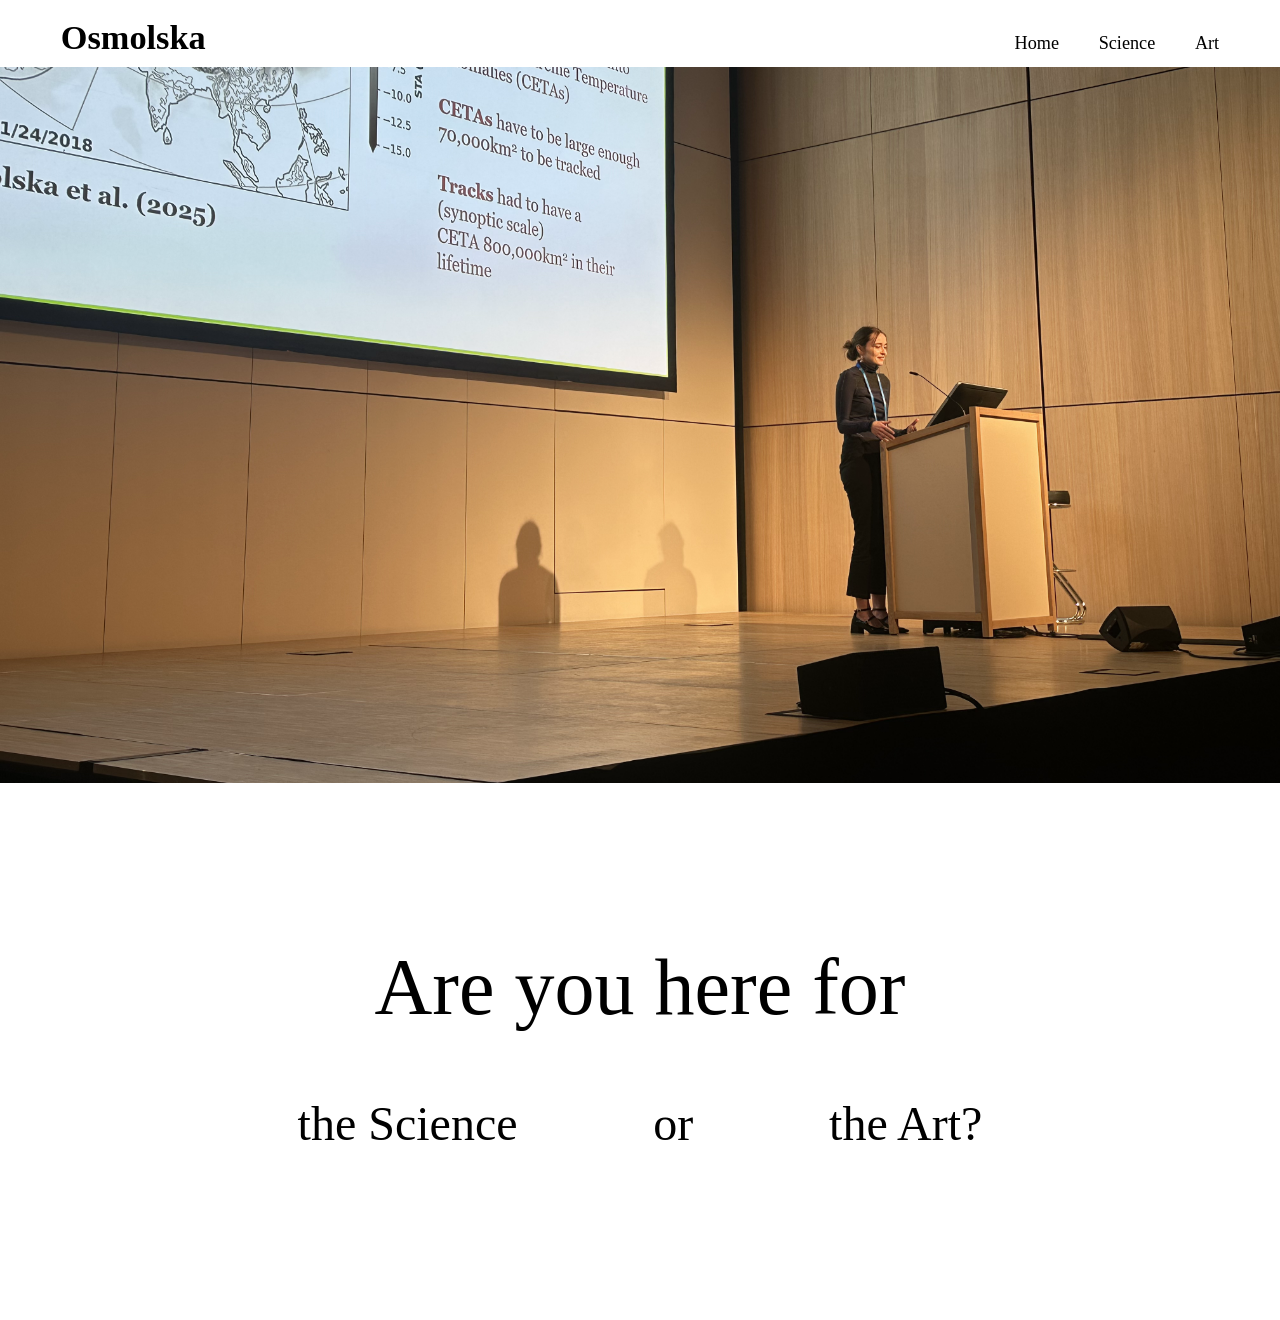
<file: index.html>
<!DOCTYPE html>
<html lang="en">
<head>
  <meta charset="UTF-8">
  <meta name="viewport" content="width=device-width, initial-scale=1.0">
  <title>Osmolska</title>
  <link rel="stylesheet" href="style.css">
  <style>
    .hero {
      position: relative;
    }

    .hero__img {
      width: 100%;
    }

    .ask {
      margin-top: calc(6 * var(--cm));
      padding-bottom: calc(6 * var(--cm));
      text-align: center;
    }

    .ask__title {
      margin: 0 calc(1 * var(--cm));
      font-size: 5rem;
      font-weight: normal;
    }

    .ask__choices {
      display: flex;
      flex-wrap: wrap;
      align-items: center;
      justify-content: center;
      gap: calc(4 * var(--cm));
      margin-top: calc(2 * var(--cm));
    }

    .ask__or {
      font-size: 3rem;
    }

    .ask__link {
      padding: 10px 30px;
      border: 0;
      border-radius: 20px;
      background: rgba(255, 255, 255, 0.7);
      color: #000;
      font: inherit;
      font-size: 3rem;
      white-space: nowrap;
      text-decoration: none;
      cursor: pointer;
    }

    @media (max-width: 700px), (max-height: 520px) {

      body {
        display: flex;
        flex-direction: column;
        min-height: 100vh;
      }

      .hero {
        flex: 1;
        overflow: hidden;
        min-height: 160px;
      }

      .hero__img {
        position: absolute;
        top: 0;
        left: 0;
        width: calc(100% + 10 * var(--cm));
        height: 100%;
        margin-left: calc(-9 * var(--cm));
        object-fit: cover;
        object-position: center;
      }

      .ask {
        position: absolute;
        top: 50%;
        left: 0;
        z-index: 1;
        width: 100%;
        margin: 0;
        padding: 0;
        transform: translateY(-50%);
      }

      .ask__title {
        font-size: 11vw;
        font-weight: bold;
        color: #fff;
      }

      .ask__choices {
        gap: calc(0.7 * var(--cm));
      }

      .ask__or {
        color: #fff;
        font-size: 5.8vw;
      }

      .ask__link {
        padding: 7px 12px;
        border-radius: 14px;
        font-size: 5.8vw;
      }
    }
  </style>
</head>
<body>
  <header class="banner">
    <a class="banner__title" href="index.html">Osmolska</a>

    <nav class="banner__nav" aria-label="Main">
      <a class="banner__link" href="index.html" aria-current="page">Home</a>
      <a class="banner__link" href="science.html">Science</a>
      <a class="banner__link" href="art.html">Art</a>
    </nav>
  </header>

  <main class="hero">
    <img class="hero__img" src="Images/Presentation.png"
         alt="A collage of the work behind Osmolska">

    <div class="ask">
      <h2 class="ask__title">Are you here for</h2>
      <div class="ask__choices">
        <a class="ask__link" href="science.html">the Science</a>
        <span class="ask__or">or</span>
        <a class="ask__link" href="art.html">the Art?</a>
      </div>
    </div>
  </main>
</body>
</html>
</file>
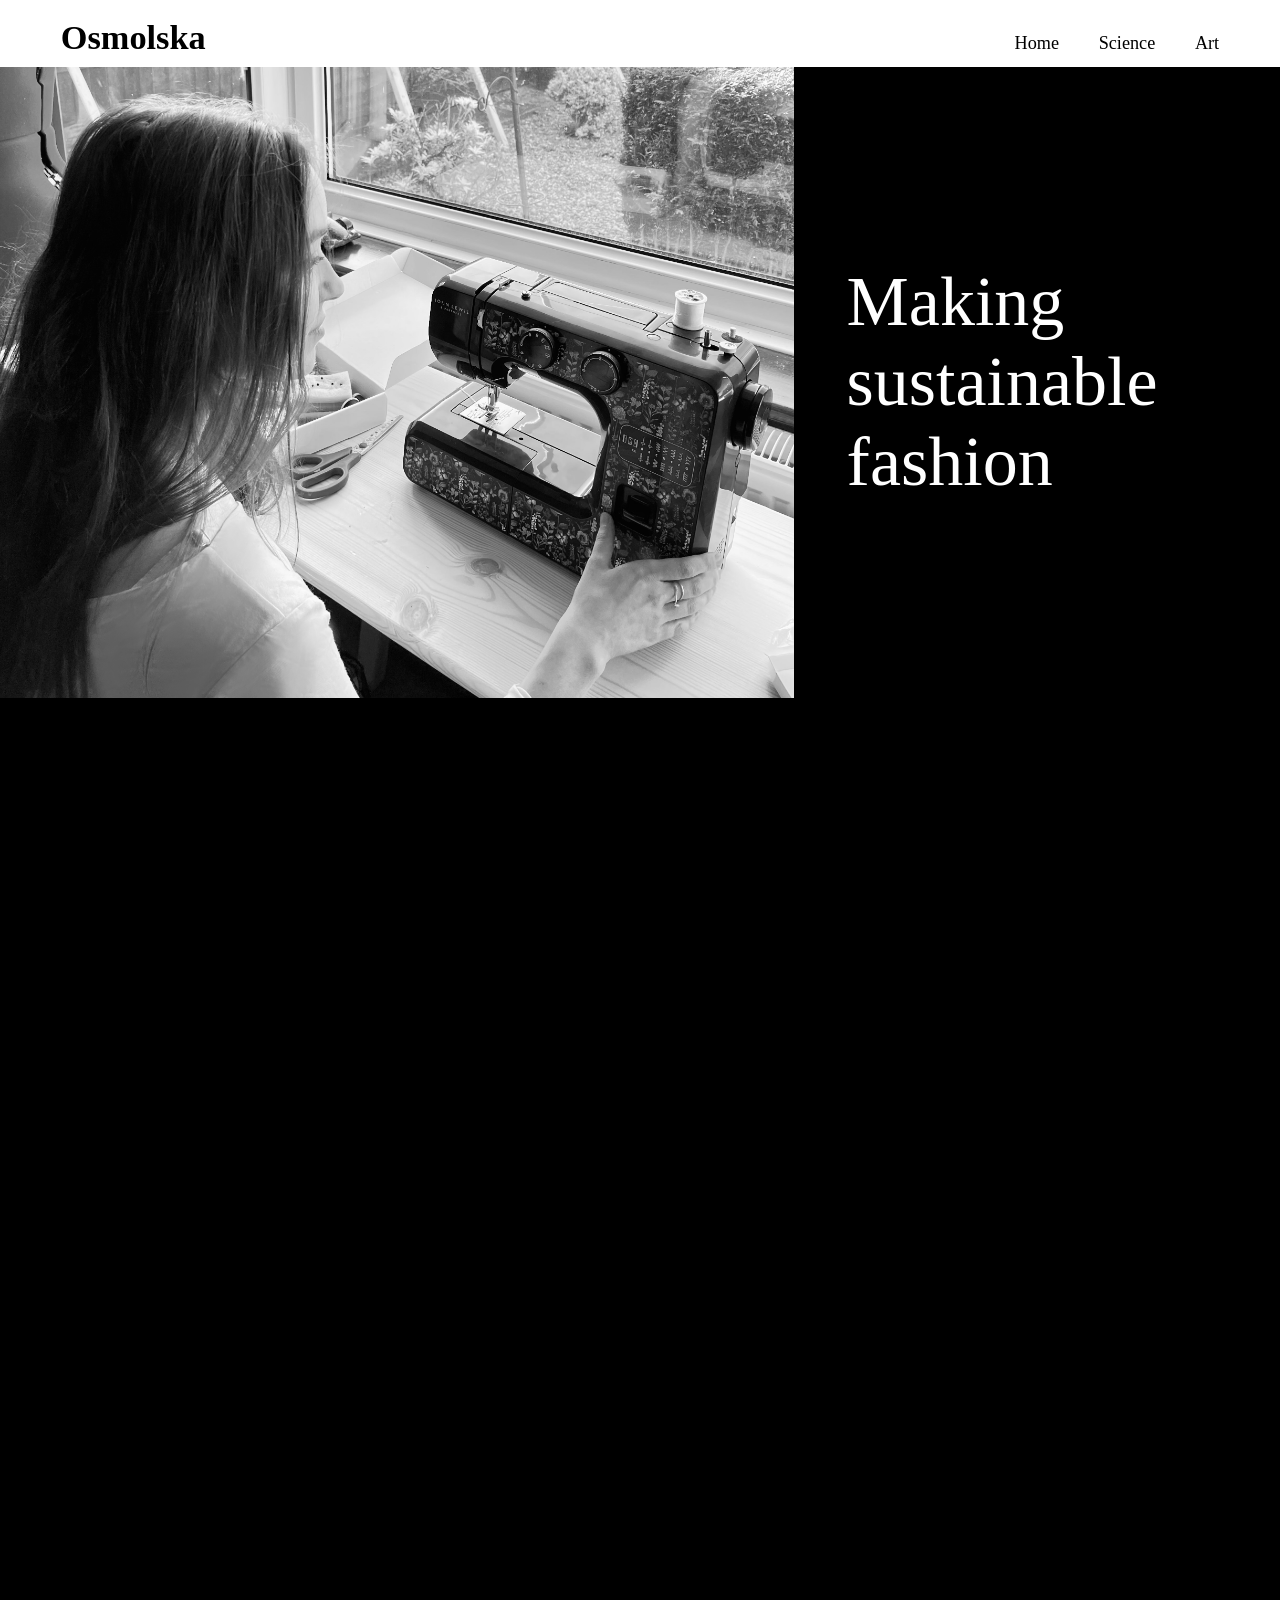
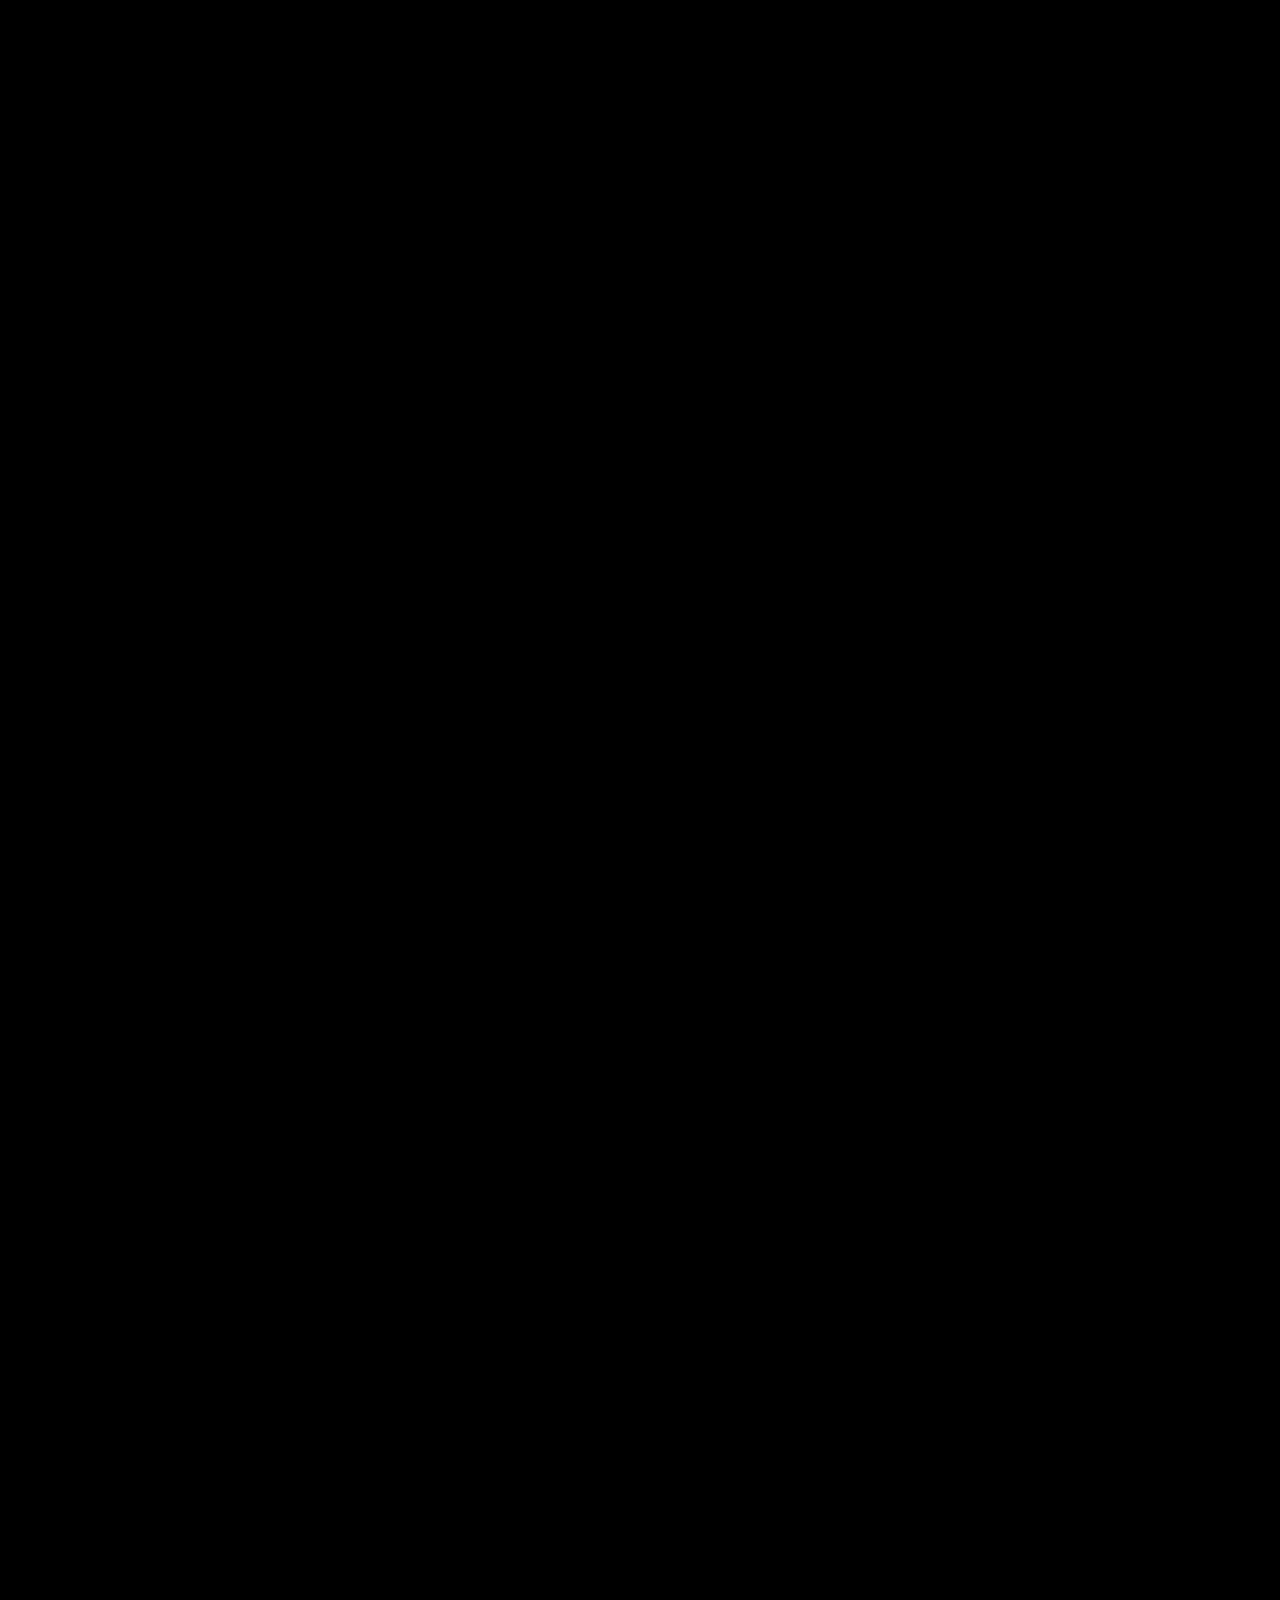
<file: art.html>
<!DOCTYPE html>
<html lang="en">
<head>
  <meta charset="UTF-8">
  <meta name="viewport" content="width=device-width, initial-scale=1.0">
  <title>Osmolska - Art</title>
  <link rel="stylesheet" href="style.css">
  <style>
    body {
      background: #000;
    }

    .sewing {
      display: flex;
      align-items: center;
      gap: calc(2 * var(--cm));
      width: fit-content;
      max-width: 100%;
      margin: 0 auto calc(4 * var(--cm));
    }

    .sewing__photo {
      width: calc(30 * var(--cm));
    }

    .sewing__title {
      color: #fff;
      font-size: min(calc(100 * var(--px)), 30vw);
    }


    .sewing + .gallery {
      margin-top: calc(3 * var(--cm));
    }

    .gallery__label {
      color: #fff;
    }

    @media (max-width: 700px), (max-height: 520px) {
      .sewing {
        flex-direction: column;
        gap: calc(1 * var(--cm));
        width: 100%;
        margin: 0 0 calc(2 * var(--cm));
      }

      .sewing__photo {
        width: 100%;
      }


      .sewing__title {
        position: static;
        width: 100%;
        font-size: min(calc(104 * var(--px)), 10vw);
        white-space: pre-line;
        text-align: center;
      }

      .sewing + .gallery {
        margin-top: calc(9 * var(--cm));
      }
    }
  </style>
</head>
<body>
  <header class="banner">
    <a class="banner__title" href="index.html">Osmolska</a>

    <nav class="banner__nav" aria-label="Main">
      <a class="banner__link" href="index.html">Home</a>
      <a class="banner__link" href="science.html">Science</a>
      <a class="banner__link" href="art.html" aria-current="page">Art</a>
    </nav>
  </header>

  <main>
    <section class="sewing">
      <img class="sewing__photo" src="Images/sewing.JPG"
           alt="Sewing a dress from reclaimed fabric">
      <div class="sewing__title">Making sustainable fashion</div>
    </section>

    <div class="gallery gallery--flow">
      <div class="gallery__item">
        <div class="gallery__label gallery__label--left"><a class="plain-link" href="https://www.sciencedirect.com/science/article/pii/S2405844023096123" target="_blank" rel="noopener noreferrer"><strong>Textile production amounts to nearly 10% of global carbon emissions. </strong></a></div>
        <img class="gallery__photo" src="Images/dress2.png"
             alt="A dress made from discarded fabric">
        <div class="gallery__label gallery__label--right"><a class="plain-link" href="https://www.sciencedirect.com/science/article/pii/S2405844023096123" target="_blank" rel="noopener noreferrer">Emitting billions of tonnes of CO2 annually.</a></div>
      </div>
      <div class="gallery__track"></div>

      <div class="gallery__item">
        <div class="gallery__label gallery__label--left"><strong>These clothes are made by me, using local / recycled materials.</strong></div>
        <img class="gallery__photo" src="Images/dress1.png"
             alt="A second dress made from recycled curtains">
        <div class="gallery__label gallery__label--right">e.g., curtains were used to make this dress.</div>
      </div>
      <div class="gallery__track"></div>

      <div class="gallery__item">
        <div class="gallery__label gallery__label--left"><strong>Clothes should last more than a month.</strong></div>
        <img class="gallery__photo gallery__photo--low" src="Images/dress3.jpg"
             alt="A third dress, worn and photographed outdoors">
        <div class="gallery__label gallery__label--right">Clothes should be valued.</div>
      </div>
      <div class="gallery__track"></div>
    </div>
  </main>

  <script src="gallery.js"></script>
  <script>
    (function () {
      const gallery = document.querySelector('.gallery');
      const items = gallery.querySelectorAll('.gallery__item');
      const tracks = gallery.querySelectorAll('.gallery__track');

      Gallery.init({ items, tracks, flowOnMobile: true });
    })();
  </script>
</body>
</html>
</file>
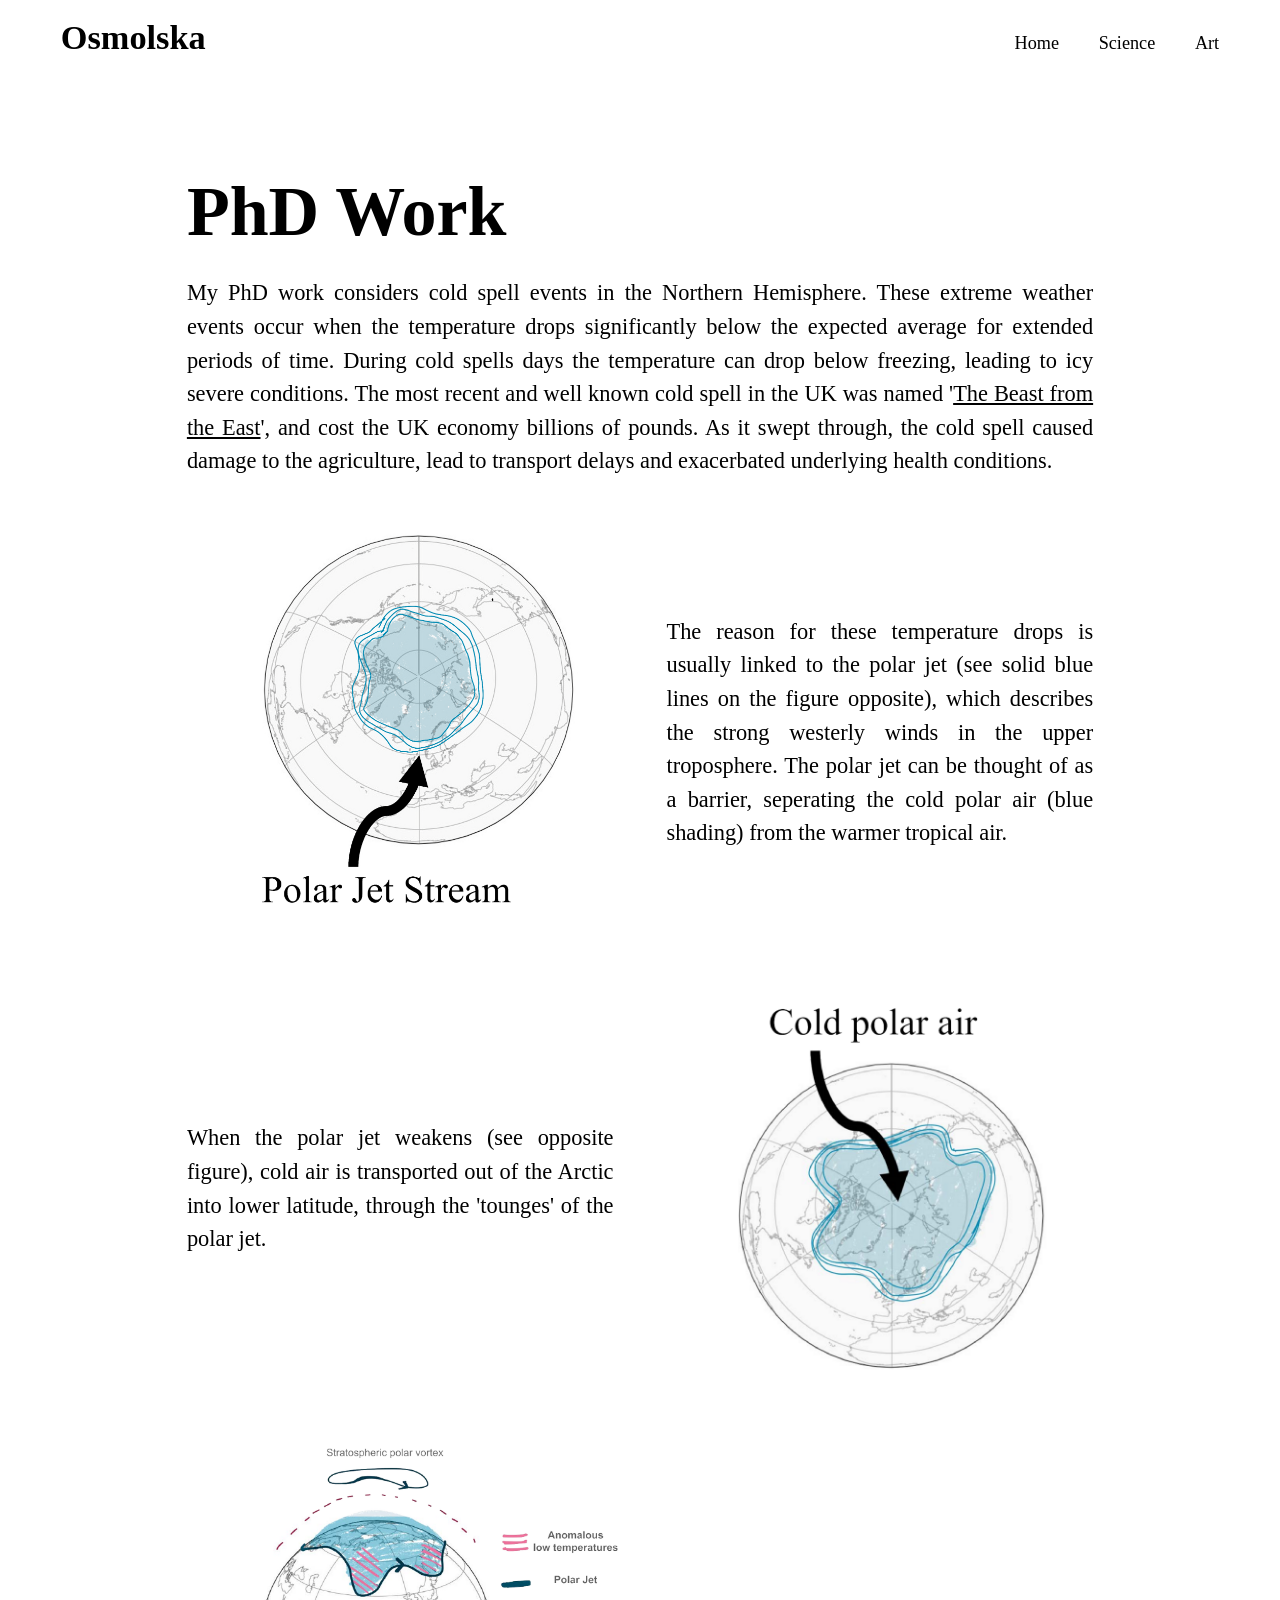
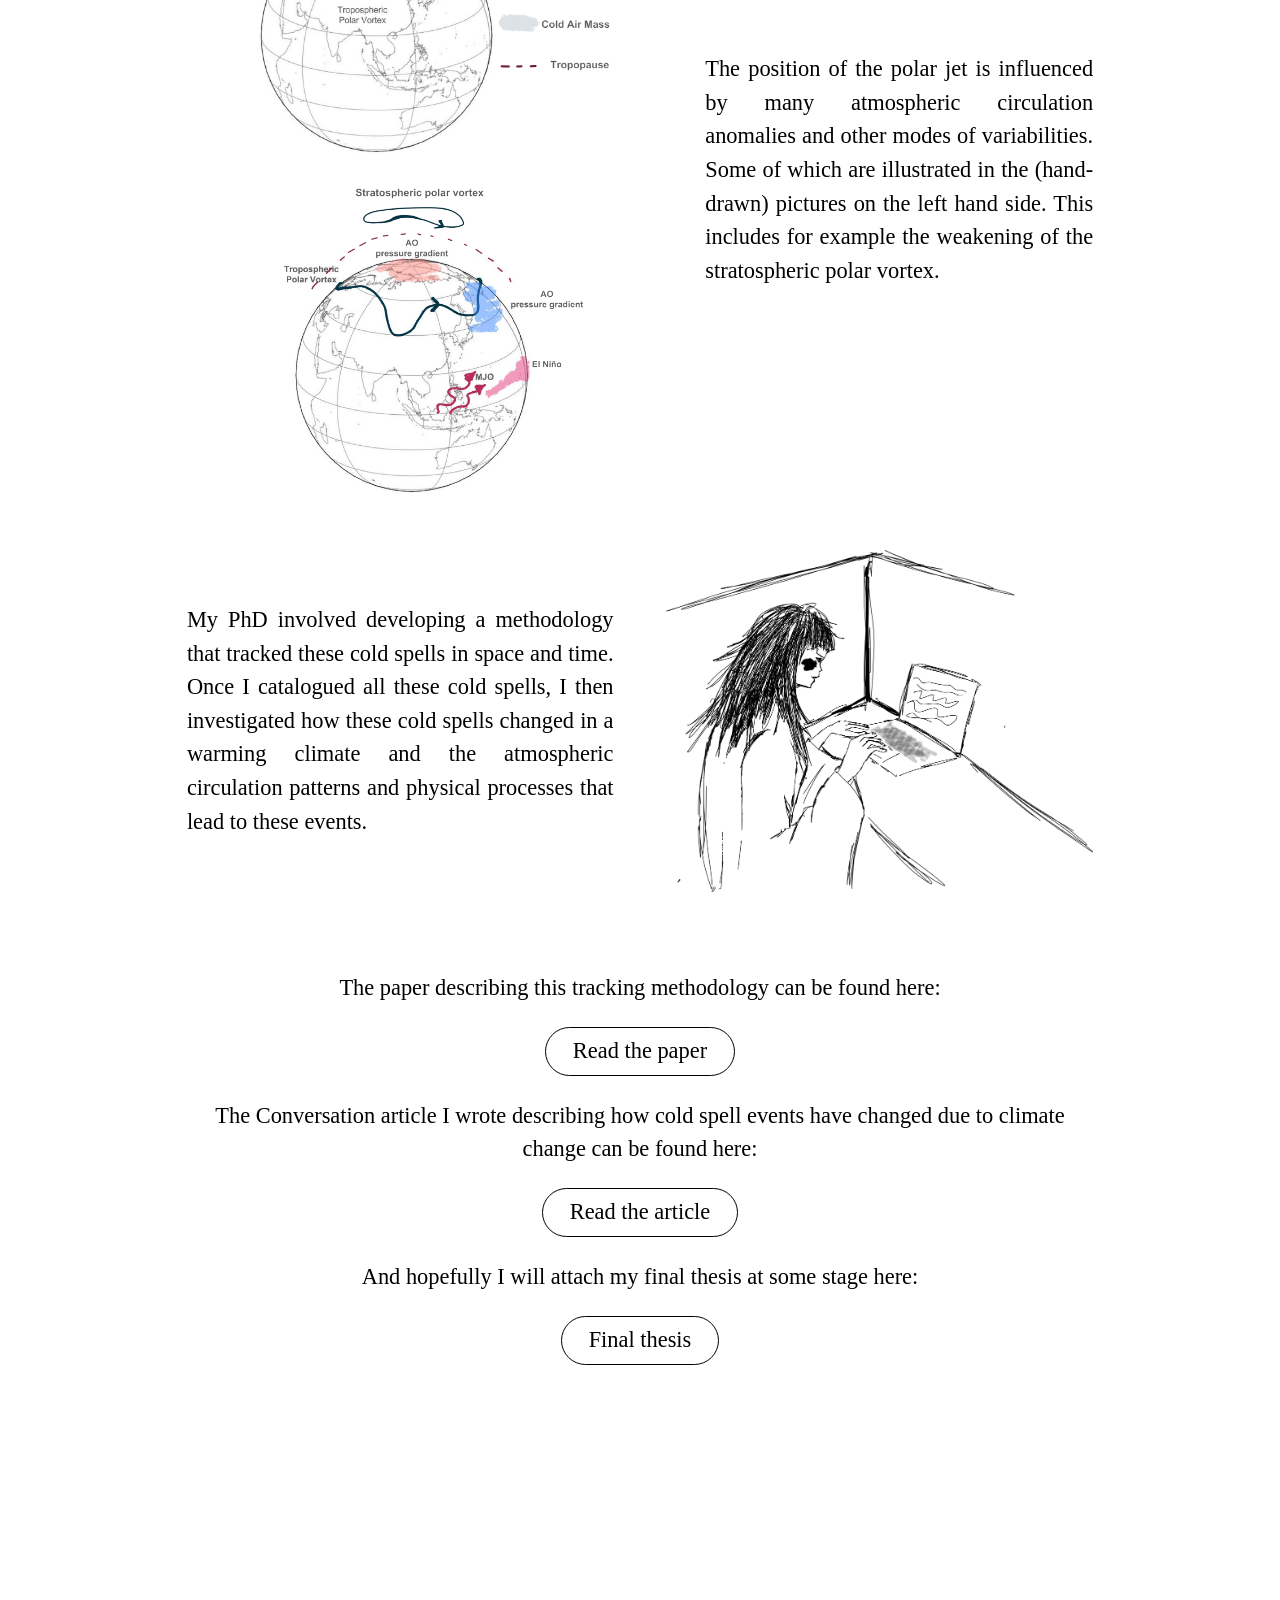
<file: Page_PhD.html>
<!DOCTYPE html>
<html lang="en">
<head>
  <meta charset="UTF-8">
  <meta name="viewport" content="width=device-width, initial-scale=1.0">
  <title>PhD Works</title>
  <link rel="stylesheet" href="style.css">
    <style>

    .plain-link:not(.prose__back) {
      text-decoration: underline;
    }

    .prose > p,
    .split p {
      text-align: justify;
      hyphens: auto;
    }

    .outlinks {
      margin: calc(3 * var(--cm)) 0;
      text-align: center;
    }



  </style>
</head>

<body>
  <header class="banner">
    <a class="banner__title" href="index.html">Osmolska</a>

    <nav class="banner__nav" aria-label="Main">
      <a class="banner__link" href="index.html">Home</a>
      <a class="banner__link" href="science.html">Science</a>
      <a class="banner__link" href="art.html">Art</a>
    </nav>
  </header>

  <main class="prose">
    <h1 class="prose__title">PhD Work</h1>
    <p>My PhD work considers cold spell events in the Northern Hemisphere. These extreme weather events occur when the temperature drops significantly below the expected average for extended periods of time. During cold spells days the temperature can drop below freezing, leading to icy severe conditions. The most recent and well known cold spell in the UK was named '<a class="plain-link" href="https://www.theguardian.com/uk-news/2018/mar/03/freezing-weather-storm-emma-cost-uk-economy-1-billion-pounds-a-day" target="_blank" rel="noopener noreferrer">The Beast from the East</a>', and cost the UK economy billions of pounds. As it swept through, the cold spell caused damage to the agriculture, lead to transport delays and exacerbated underlying health conditions. </p>
    <div class="split">
      <img class="split__figure" src="Images/jet_unchanged.png" width="1400" height="1591" loading="lazy" decoding="async"
           alt="The polar jet as a continuous barrier, holding cold polar air away from the warmer air to the south">
      <p>The reason for these temperature drops is usually linked to the polar jet (see solid blue lines on the figure opposite), which describes the strong westerly winds in the upper troposphere. The polar jet can be thought of as a barrier, seperating the cold polar air (blue shading) from the warmer tropical air.  </p>
    </div>

    <div class="split split--reverse">
      <img class="split__figure" src="Images/jet_changed.png" width="1400" height="1680" loading="lazy" decoding="async"
           alt="A weakened polar jet with gaps in it, letting cold Arctic air spill south into lower latitudes">
      <p>When the polar jet weakens (see opposite figure), cold air is transported out of the Arctic into lower latitude, through the 'tounges' of the polar jet.</p>
    </div>
    
    <div class="split split--stack">
      <div class="split__figures">
        <img class="split__figure" src="Images/Drivers2.png" width="1400" height="995" loading="lazy" decoding="async"
             alt="Hand-drawn diagram of the stratospheric and tropospheric polar vortices, including the anomalous low temperatures, polar jet and tropopause">
        <img class="split__figure" src="Images/Drivers.png" width="1400" height="1175" loading="lazy" decoding="async"
             alt="Hand-drawn diagram of modes of variability that influence the polar jet, including the Arctic Oscillation, El Nino and the Madden-Julian Oscillation">
      </div>
      <p>The position of the polar jet is influenced by many atmospheric circulation anomalies and other modes of variabilities. Some of which are illustrated in the (hand-drawn) pictures on the left hand side. This includes for example the weakening of the stratospheric polar vortex. </p>
    </div>

    <div class="split split--reverse">
      <img class="split__figure" src="Images/coding.png" width="4195" height="3364" loading="lazy" decoding="async"
           alt="Code output showing tracked cold spell events in space and time">
      <p>My PhD involved developing a methodology that tracked these cold spells in space and time. Once I catalogued all these cold spells, I then investigated how these cold spells changed in a warming climate and the atmospheric circulation patterns and physical processes that lead to these events.</p>
    </div>

    <div class="outlinks">
      <div class="outlinks__item">
        <p>The paper describing this tracking methodology can be found here:</p>
        <a class="link-button" href="https://doi.org/10.5194/wcd-6-1221-2025" target="_blank" rel="noopener noreferrer">Read the paper</a>
      </div>

      <div class="outlinks__item">
        <p>The Conversation article I wrote describing how cold spell events have changed due to climate change can be found here:</p>
        <a class="link-button" href="https://theconversation.com/why-winter-cold-spells-are-getting-milder-288038" target="_blank" rel="noopener noreferrer">Read the article</a>
      </div>

      <div class="outlinks__item">
        <p>And hopefully I will attach my final thesis at some stage here:</p>
        <a class="link-button" href="thesis.html">Final thesis</a>
      </div>
    </div>

  </main>
</body>
</html>
</file>
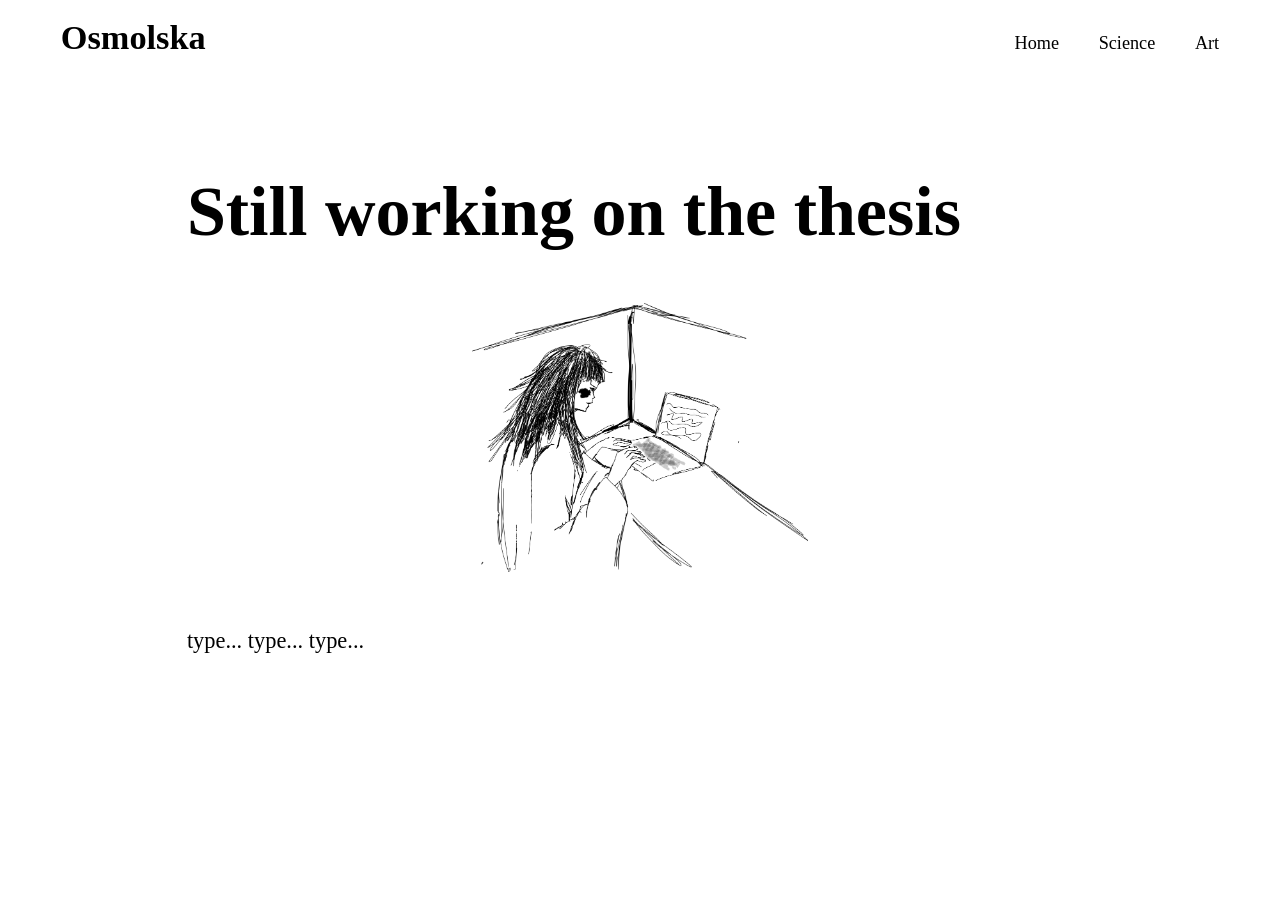
<file: thesis.html>
<!DOCTYPE html>
<html lang="en">
<head>
  <meta charset="UTF-8">
  <meta name="viewport" content="width=device-width, initial-scale=1.0">
  <title>Osmolska - Thesis</title>
  <link rel="stylesheet" href="style.css">
</head>
<body>
  <header class="banner">
    <a class="banner__title" href="index.html">Osmolska</a>

    <nav class="banner__nav" aria-label="Main">
      <a class="banner__link" href="index.html">Home</a>
      <a class="banner__link" href="science.html">Science</a>
      <a class="banner__link" href="art.html">Art</a>
    </nav>
  </header>

  <main class="prose">
    <h1 class="prose__title">Still working on the thesis</h1>


    <div class="split split--figure">
      <img class="split__figure" src="Images/coding.png"
           alt="Plot of cold spell characteristics over time">
    </div>
    <p>type... type... type...</p>
  </main>
</body>
</html>
</file>
<file: style.css>
:root {
  --scale: 0.7;
  --cm: calc(var(--scale) * 1cm);
  --px: calc(var(--scale) * 1px);
  --serif: 'Times New Roman', Times, serif;
}

*,
*::before,
*::after {
  box-sizing: border-box;
}

html {

  overflow-x: clip;
}

body {
  margin: 0;
  font-family: var(--serif);
  color: #000;
}

img {
  display: block;
}



.banner {
  position: sticky;
  top: 0;
  z-index: 10;
  flex: none;
  display: flex;
  flex-wrap: wrap;
  align-items: baseline;
  justify-content: space-between;
  column-gap: calc(2 * var(--cm));
  padding: calc(0.9 * var(--cm)) calc(2.3 * var(--cm)) calc(0.5 * var(--cm)) calc(2.3 * var(--cm));
  background: #fff;
}

.banner__title {
  font-family: Georgia, serif;
  font-weight: bold;
  font-size: calc(49 * var(--px));
  line-height: 0.8;
  color: #000;
  text-decoration: none;
}

.banner__nav {
  display: flex;
  gap: calc(1.5 * var(--cm));
  margin-left: auto;
  white-space: nowrap;
}

.banner__link {
  color: #000;
  font-family: Georgia, serif;
  font-size: calc(26 * var(--px));
  text-decoration: none;
}

.banner__link:hover,
.banner__link:focus-visible {
  text-decoration: underline;
}


.plain-link,
.plain-link:link,
.plain-link:visited,
.plain-link:hover,
.plain-link:active,
.plain-link:focus {
  color: inherit;
  font: inherit;
  text-decoration: none;
}



.prose {
  max-width: 44em;
  margin: 0 auto;
  padding: calc(4 * var(--cm)) calc(1.5 * var(--cm)) calc(6 * var(--cm));
  font-size: min(calc(32 * var(--px)), 5vw);
  line-height: 1.5;
}

.prose__title {
  margin: 0 0 calc(1 * var(--cm));
  font-size: min(calc(100 * var(--px)), 11vw);
  line-height: 1.1;
}

.prose__back {
  display: inline-block;
  margin-top: calc(2 * var(--cm));
}


.split {
  display: grid;
  grid-template-columns: 1fr 1fr;
  gap: calc(2 * var(--cm));
  align-items: center;
  margin: calc(2 * var(--cm)) 0;
}


.split__figure {
  justify-self: center;
  width: auto;
  height: auto;
  max-width: 100%;
  max-height: 18em;
}


.split--reverse .split__figure {
  grid-column: 2;
  grid-row: 1;
}

.split--reverse p {
  grid-column: 1;
  grid-row: 1;
}

.split--figure {
  grid-template-columns: 1fr;
  justify-items: center;
}

.split--figure .split__figure {
  max-height: 12em;
}


.split--stack {
  grid-template-columns: 1.2fr 1fr;
}

.split__figures {
  display: flex;
  flex-direction: column;
  align-items: center;
  gap: calc(1 * var(--cm));
}

.split--stack .split__figure {
  max-height: 14em;
}

@media (max-width: 700px), (max-height: 520px) {
  .split {
    grid-template-columns: 1fr;
    gap: calc(1 * var(--cm));
  }

  .split--reverse .split__figure,
  .split--reverse p {
    grid-column: auto;
    grid-row: auto;
  }
}


.link-button {
  display: inline-block;
  padding: 0.45em 1.2em;
  border: 1px solid currentColor;
  border-radius: 999px;
  color: inherit;
  font: inherit;
  line-height: 1.2;
  text-align: center;
  text-decoration: none;
  cursor: pointer;
}


.button-row {
  display: block;
  margin-top: 0.6em;
}



.gallery {
  --label-w-left: calc(10 * var(--cm));
  --label-w-right: calc(10 * var(--cm));
  --label-gap-left: calc(3 * var(--cm));
  --label-gap-right: calc(1 * var(--cm));
  --label-font-narrow: 5.4vw;
  --label-max-narrow: 26em;
  --label-margin-left: 0 auto calc(0.8 * var(--cm));
  --label-margin-right: calc(0.8 * var(--cm)) auto 0;
}

.gallery__item {
  position: fixed;
  top: 50%;
  left: 50%;
  z-index: 1;
  pointer-events: none;
  opacity: 0;
}

.gallery__track {
  height: 100vh;
}

.gallery__photo {
  width: calc(12 * var(--cm));
  aspect-ratio: 1 / 1;
  object-fit: cover;
}

.gallery__photo--low {
  object-position: center 60%;
}

.gallery__label {
  --label-shift: 0px;
  position: absolute;
  top: 50%;
  transform: translate(var(--label-shift), -50%);
  margin: 0;
  max-width: none;
  font-size: calc(32 * var(--px));
  text-align: left;
  white-space: pre-line;
  pointer-events: auto;
}

.gallery__label--left {
  right: calc(100% + var(--label-gap-left));
  width: min(var(--label-w-left), calc(100vw - 2 * var(--cm)));
}

.gallery__label--right {
  left: calc(100% + var(--label-gap-right));
  width: min(var(--label-w-right), calc(100vw - 2 * var(--cm)));
}

.gallery__panel {
  overflow: hidden;
}

@media (max-width: 700px), (max-height: 520px) {

  .banner {
    column-gap: calc(0.8 * var(--cm));
    padding: calc(0.5 * var(--cm)) calc(1 * var(--cm)) calc(0.4 * var(--cm)) calc(1 * var(--cm));
  }

  .banner__title {
    font-size: 26px;
    line-height: 0.85;
  }

  .banner__nav {
    gap: calc(0.7 * var(--cm));
  }

  .banner__link {
    font-size: 14px;
  }

  .gallery__item {
    left: 0;
    width: 100%;
  }

  .gallery__photo {
    width: min(calc(12 * var(--cm)), 68vw, 42vh);
    margin-inline: auto;
  }

  .gallery__label {
    position: static;
    top: auto;
    transform: none;
    width: calc(100vw - 2 * var(--cm));
    max-width: var(--label-max-narrow);
    font-size: min(calc(32 * var(--px)), var(--label-font-narrow));
    text-align: center;
  }

  .gallery__label--left {
    right: auto;
    margin: var(--label-margin-left);
  }

  .gallery__label--right {
    left: auto;
    margin: var(--label-margin-right);
  }

  .gallery__panel {
    height: auto;
    overflow: visible;
  }

  .gallery--flow .gallery__item {
    position: static;
    width: auto;
    opacity: 1;
  }

  .gallery--flow .gallery__track {
    height: 10vh;
  }
}
</file>
